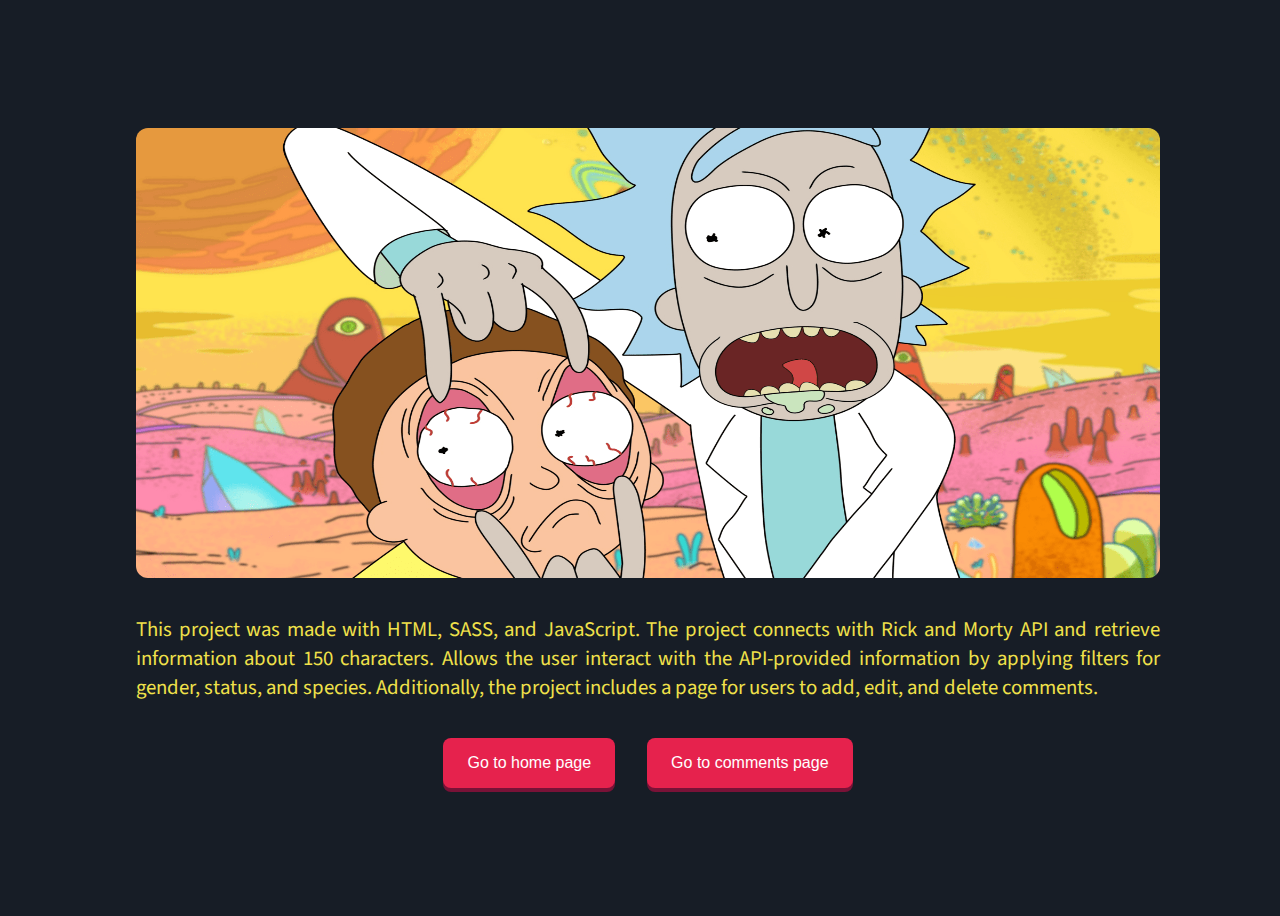
<file: index.html>
<!DOCTYPE html>
<html lang="en">

<head>
    <meta charset="UTF-8">
    <meta http-equiv="X-UA-Compatible" content="IE=edge">
    <meta name="viewport" content="width=device-width, initial-scale=1.0">
    <link href="./assets/icons/favicon.ico" rel="icon" type="image/x-icon" />
    <link rel="stylesheet" type="text/css" href="./css/sass/style.css">
    <link rel="preconnect" href="https://fonts.googleapis.com">
    <link rel="preconnect" href="https://fonts.gstatic.com" crossorigin>
    <link href="https://fonts.googleapis.com/css2?family=Source+Sans+Pro:wght@200;300;400;600;700&display=swap"
        rel="stylesheet">
    <script src="./js/global.js" type="text/javascript"></script>
    <title>Taller unidad 1 y 2</title>
</head>

<body>
    <main class="index-page">
        <img class="index-page__image" src="./assets/images/rickandmortyy-min.png" alt="rick and morty">
        <p class="index-page__text">This project was made with HTML, SASS, and JavaScript.

            The project connects with Rick and Morty API and retrieve information about 150 characters. Allows the user
            interact with the API-provided information by applying filters for gender, status, and species.
            Additionally, the project includes a page for users to add, edit, and delete comments.</p>
        <div class="buttons-container">
            <button class="index-page__button" onclick="goToHomePage()">Go to home page</button>
            <button class="index-page__button" onclick="goToCommentsPage()">Go to comments page</button>
        </div>
    </main>
</body>

</html>
</file>
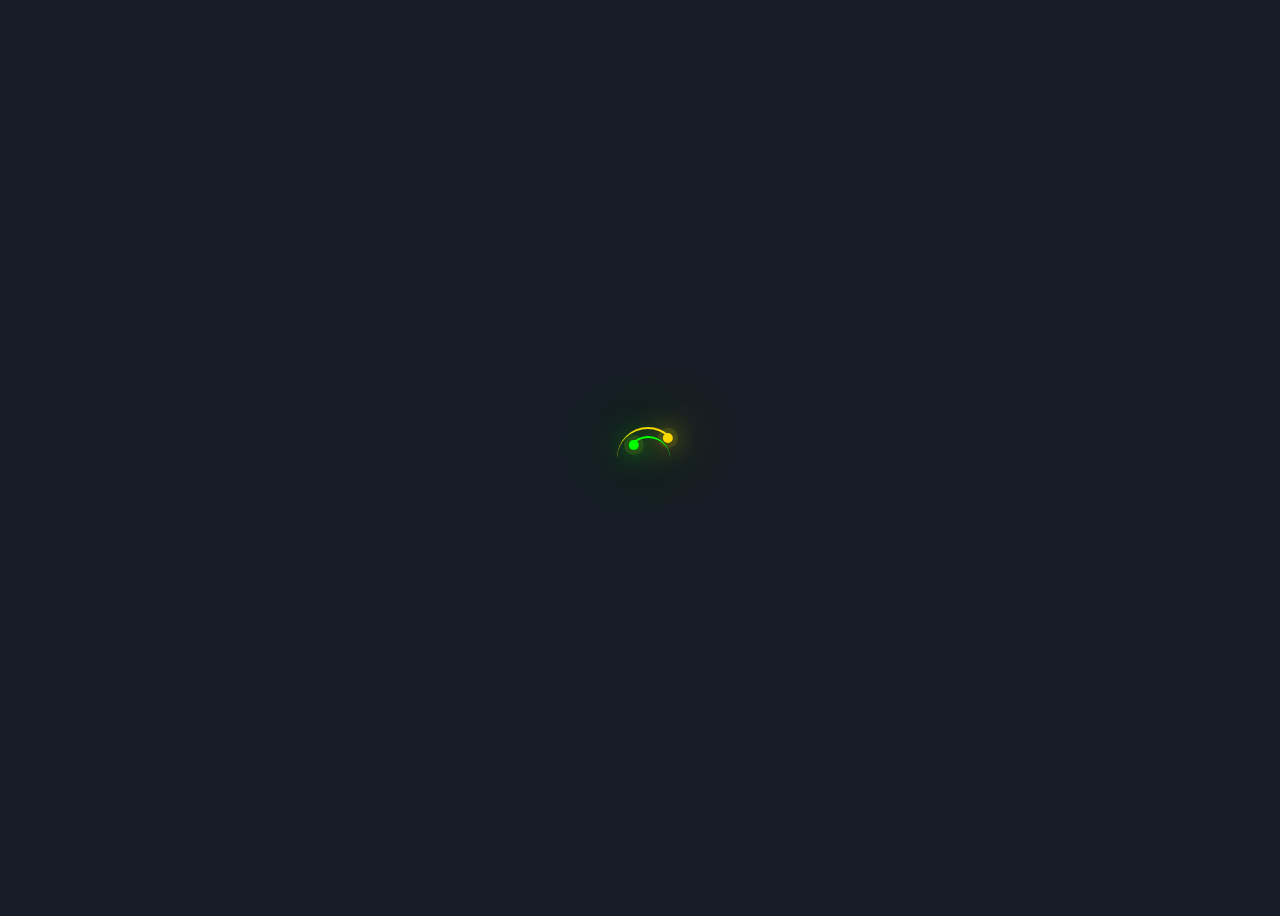
<file: home.html>
<!DOCTYPE html>
<html lang="en">

<head>
    <meta charset="UTF-8">
    <meta http-equiv="X-UA-Compatible" content="IE=edge">
    <meta name="viewport" content="width=device-width, initial-scale=1.0">
    <link href="./assets/icons/favicon.ico" rel="icon" type="image/x-icon" />
    <link rel="stylesheet" type="text/css" href="./css/sass/style.css">
    <link rel="preconnect" href="https://fonts.googleapis.com">
    <link rel="preconnect" href="https://fonts.gstatic.com" crossorigin>
    <link href="https://fonts.googleapis.com/css2?family=Source+Sans+Pro:wght@200;300;400;600;700&display=swap"
        rel="stylesheet">
    <script src="./js/home.js" type="text/javascript"></script>
    <title>Rick and Morty characters</title>
</head>

<body class="home">
    <div class="loader-container">
        <div class="loader">
            <div class="face">
                <div class="circle"></div>
            </div>
            <div class="face">
                <div class="circle"></div>
            </div>
        </div>
    </div>
    <div class="content-wrapper">
        <header class="logo-container">
            <img class="logo-container__logo" src="./assets/images/rick-and-morty-logo.75509f2e.png"
                alt="Rick and Morty logo">
        </header>

        <section class="character-filters-container">
                <div class="filter-option">
                    <label class="filter-option__label filter-option__label--status" for="status">Status</label>
                    <select class="select-container" id="status" id="status" onchange="filterByStatus()">
                        <option class="select-container__option" value="Alive">Alive</option>
                        <option class="select-container__option" value="Dead">Dead</option>
                        <option class="select-container__option" value="unknown">Unknown</option>
                    </select>
                </div>
                <div class="filter-option">
                    <label class="filter-option__label filter-option__label--specie" for="specie">Specie</label>
                    <select class="select-container" id="specie" onchange="filterBySpecie()">
                        <option class="select-container__option" value="Human">Human</option>
                        <option class="select-container__option" value="Humanoid">Humanoid</option>
                        <option class="select-container__option" value="Alien">Alien</option>
                        <option class="select-container__option" value="Robot">Robot</option>
                        <option class="select-container__option" value="Disease">Disease</option>
                        <option class="select-container__option" value="Poopybutthole">Poopybutthole</option>
                        <option class="select-container__option" value="Mythological Creature">Mythological Creature</option>
                        <option class="select-container__option" value="unknown">Unknown</option>
                    </select>
                </div>
                <div class="filter-option">
                    <label class="filter-option__label filter-option__label--gender" for="gender">Gender</label>
                    <select class="select-container" id="gender" onchange="filterByGender()">
                        <option class="select-container__option" value="Male">Male</option>
                        <option class="select-container__option" value="Female">Female</option>
                        <option class="select-container__option" value="Genderless">Genderless</option>
                        <option class="select-container__option" value="unknown">Unknown</option>
                    </select>
                </div>
                <button class="character-filters-container__button" type="reset" onclick="resetFilters()">Reset filters</button>
        </section>
        <section class="characters-container">
        </section>
    </div>
</body>

</html>
</file>
<file: css/sass/style.css>
.form-section, .user-photo, .comment-card .card-bottom-part .bottom-part, .logo-container, .loader-container, body {
  display: flex;
  align-items: center;
  justify-content: center;
}

.character-info__origin, .character-info__gender, .character-info__specie, .character-info__name {
  color: #FFF;
  font-weight: 600;
}

body {
  background-color: #171d26;
  font-family: "Source Sans Pro", sans-serif;
  height: 100vh;
  width: 100vw;
}

.index-page {
  width: 80%;
  max-width: 1300px;
  display: flex;
  flex-direction: column;
  justify-content: center;
  gap: 1rem;
  align-items: center;
}
.index-page__image {
  width: 100%;
  max-width: 1300px;
  max-height: 450px;
  border-radius: 12px;
}
.index-page__text {
  color: #f0e14a;
  font-size: 1.3rem;
  text-align: justify;
}
.index-page__button {
  position: relative;
  background-color: rgb(230, 34, 77);
  border-radius: 0.5rem;
  box-shadow: rgb(121, 18, 55) 0px 4px 0px 0px;
  padding: 1rem 1.5rem;
  background-repeat: no-repeat;
  box-sizing: border-box;
  color: #fff;
  border: none;
  font-size: 1rem;
  transition: all 0.3s ease-in-out;
  z-index: 1;
  overflow: hidden;
  cursor: pointer;
}
.index-page__button:before {
  content: "";
  background-color: rgb(248, 50, 93);
  width: 0;
  height: 100%;
  position: absolute;
  top: 0;
  left: 0;
  z-index: -1;
  transition: width 700ms ease-in-out;
  display: inline-block;
}
.index-page__button:hover::before {
  width: 100%;
}

.buttons-container {
  display: flex;
  gap: 2rem;
}

.home {
  display: block;
}

.home__title {
  font-size: 2.5rem;
  text-align: center;
  color: #97ce4c;
}

.loader-container {
  height: 100vh;
}
.loader-container .loader {
  width: 6em;
  height: 6em;
  font-size: 10px;
  position: relative;
  display: flex;
  align-items: center;
  justify-content: center;
}
.loader-container .loader .face {
  position: absolute;
  border-radius: 50%;
  border-style: solid;
  animation: animate023845 3s linear infinite;
}
.loader-container .loader .face:nth-child(1) {
  width: 100%;
  height: 100%;
  color: gold;
  border-color: currentColor transparent transparent currentColor;
  border-width: 0.2em 0.2em 0em 0em;
  --deg: -45deg;
  animation-direction: normal;
}
.loader-container .loader .face:nth-child(2) {
  width: 70%;
  height: 70%;
  color: lime;
  border-color: currentColor currentColor transparent transparent;
  border-width: 0.2em 0em 0em 0.2em;
  --deg: -135deg;
  animation-direction: reverse;
}
.loader-container .loader .face .circle {
  position: absolute;
  width: 50%;
  height: 0.1em;
  top: 50%;
  left: 50%;
  background-color: transparent;
  transform: rotate(var(--deg));
  transform-origin: left;
}
.loader-container .loader .face .circle::before {
  position: absolute;
  top: -0.5em;
  right: -0.5em;
  content: "";
  width: 1em;
  height: 1em;
  background-color: currentColor;
  border-radius: 50%;
  box-shadow: 0 0 2em, 0 0 4em, 0 0 6em, 0 0 8em, 0 0 10em, 0 0 0 0.5em rgba(255, 255, 0, 0.1);
}

@keyframes animate023845 {
  to {
    transform: rotate(1turn);
  }
}
.content-wrapper {
  display: none;
}

.logo-container {
  width: 100vw;
  margin: 2rem 2rem 3rem 2rem;
}
.logo-container__logo {
  width: 90%;
  max-width: 800px;
}

.character-filters-container {
  display: flex;
  justify-content: center;
  align-items: center;
  gap: 3rem;
  margin: 2rem 0;
}
.character-filters-container__button {
  border-radius: 0.5rem;
  background-color: rgb(230, 34, 77);
  font-size: 1rem;
  padding: 0.5rem 1rem;
  color: #fff;
  border: none;
  text-align: center;
  cursor: pointer;
  transition: 0.4s;
}
.character-filters-container__button:hover {
  box-shadow: rgb(121, 18, 55) 0px 4px 0px 0px;
}
.character-filters-container__button:active {
  transform: scale(0.97);
  box-shadow: rgb(121, 18, 55) 0px 4px 0px 0px;
}

@media screen and (max-width: 970px) {
  .character-filters-container {
    flex-direction: column;
    gap: 1.5rem;
  }
}
.filter-option__label.filter-option__label--status {
  color: #FFF;
  font-weight: 600;
  font-size: 1.2rem;
  margin-right: 0.5rem;
}
.filter-option__label.filter-option__label--specie {
  color: #f0e14a;
  font-weight: 600;
  font-size: 1.2rem;
  margin-right: 0.5rem;
}
.filter-option__label.filter-option__label--gender {
  color: #00b1c8;
  font-weight: 600;
  font-size: 1.2rem;
  margin-right: 0.5rem;
}

.select-container {
  -webkit-appearance: none;
     -moz-appearance: none;
          appearance: none;
  border: 0;
  outline: 0;
  font: inherit;
  width: 10rem;
  height: 2rem;
  padding: 0 4em 0 1em;
  background: url(https://upload.wikimedia.org/wikipedia/commons/9/9d/Caret_down_font_awesome_whitevariation.svg) no-repeat right 0.8em center/1.4em, linear-gradient(to left, rgba(255, 255, 255, 0.3) 3em, rgba(255, 255, 255, 0.2) 3em);
  color: white;
  border-radius: 0.25em;
  box-shadow: 0 0 1em 0 rgba(0, 0, 0, 0.2);
  cursor: pointer;
}
.select-container__option {
  color: inherit;
  background-color: #320a28;
}
.select-container__option:focus {
  outline: none;
}
.select-container__option::-ms-expand {
  display: none;
}

.characters-container {
  display: flex;
  justify-content: center;
  flex-direction: row;
  flex-wrap: wrap;
  width: 100vw;
  gap: 3rem;
  margin: auto;
  padding: 2rem 0;
}

.character-card {
  width: 20rem;
  max-width: 20rem;
  box-shadow: 2px 2px 3px 4px #acf1a5;
  border-radius: 0.5rem;
  display: flex;
  flex-direction: column;
  position: relative;
}
.character-card__image {
  border-top-left-radius: 0.5rem;
  border-top-right-radius: 0.5rem;
}
.character-card__status {
  background-color: #5f1daf;
  color: #fff;
  padding: 0.3rem 0.5rem;
  max-width: 5rem;
  text-align: center;
  font-weight: 600;
  border-radius: 0.75rem;
  position: absolute;
  right: 0;
  top: 0.3125rem;
  margin-right: 0.3125rem;
}
.character-card__status.character-card__status--Alive {
  background-color: #157a15;
}
.character-card__status.character-card__status--Dead {
  background-color: #b7203c;
}

.character-info {
  padding: 1rem;
}
.character-info-labels {
  display: flex;
  gap: 3rem;
  margin: 0.3rem 0;
}
.character-info__label {
  color: #e89ac7;
  font-size: 0.8rem;
}
.character-info__name {
  margin: 0.3rem 0 1rem 0;
  font-weight: bold;
}
.character-info__specie {
  color: #f0e14a;
}
.character-info__gender {
  color: #00b1c8;
}
.character-info__origin {
  color: #97ce4c;
}

.comments {
  display: block;
  margin: 0;
}

.comments-container {
  display: flex;
  justify-content: center;
  flex-direction: row;
  flex-wrap: wrap;
  gap: 3rem;
  padding: 2rem;
}

.comment-card {
  width: 21.25rem;
  height: 9.375rem;
  background: whitesmoke;
  transition: 0.2s linear;
  box-shadow: 1px 1px 10px lightslategray;
  cursor: default;
}
.comment-card .card-top-part {
  width: 100%;
  height: 70%;
  padding: 1rem;
  display: flex;
}
.comment-card .card-top-part .left-part {
  width: 70%;
  display: flex;
  flex-direction: column;
  justify-content: space-around;
}
.comment-card .card-top-part .right-part {
  display: flex;
  align-items: center;
  justify-content: flex-end;
}
.comment-card .card-bottom-part {
  background-color: inherit;
  height: 30%;
  display: flex;
  border: 1px solid rgb(231, 227, 227);
  border-bottom-left-radius: inherit;
  border-bottom-right-radius: inherit;
}
.comment-card .card-bottom-part .bottom-part {
  width: 50%;
  height: 100%;
  flex-direction: row;
}
.comment-card .card-bottom-part .bottom-part:first-child {
  border-right: 1px solid rgb(231, 227, 227);
}
.comment-card .card-bottom-part .bottom-part .link {
  display: inherit;
  font-size: 1rem;
  gap: 0.34rem;
  font-weight: bold;
  transition: 0.2s linear;
  text-decoration: none;
  color: inherit;
  cursor: pointer;
}
.comment-card .card-bottom-part .bottom-part .link .icon {
  display: inherit;
  width: -moz-fit-content;
  width: fit-content;
  height: -moz-fit-content;
  height: fit-content;
}
.comment-card .card-bottom-part .bottom-part:hover > .link {
  transform: scale(1.1);
}

.user-name {
  display: flex;
  align-items: center;
  justify-content: flex-start;
  gap: 0.625rem;
}
.user-name__name {
  font-size: 1.2rem;
  margin: 0;
  word-break: break-word;
}
.user-name__comment-date {
  font-size: 0.75rem;
  color: #FFF;
  font-weight: 600;
  background-color: rgb(230, 34, 77);
  padding: 0.25rem 0.625rem;
  border-radius: 0.5rem;
}

.comment {
  padding: 0rem 0.5rem 1rem 0;
}
.comment__text {
  color: grey;
  margin: 0;
}

.user-photo {
  width: 4.5rem;
  overflow: hidden;
  border-radius: 50%;
  border: 1px solid rgb(231, 227, 227);
  box-shadow: 2px 2px 10px lightslategray;
}
.user-photo__photo {
  width: 100%;
}

.form-section {
  margin: 4rem 2rem;
}

.form-container {
  display: flex;
  flex-direction: column;
  width: 21.875rem;
  background-color: #fff;
  border-radius: 0.75rem;
  padding: 1.25rem;
}
.form-container__title {
  font-size: 1.5rem;
  font-weight: 600;
  text-align: center;
}

.comments-form {
  margin-top: 1.25rem;
  display: flex;
  flex-direction: column;
}
.comments-form__button {
  background-color: rgb(230, 34, 77);
  color: #fff;
  border: none;
  border-radius: 0.3125rem;
  padding: 0.625rem;
  font-size: 1rem;
  cursor: pointer;
  transition: all 0.3s ease;
}
.comments-form__button:hover {
  background-color: rgb(200, 25, 63);
}

.group {
  position: relative;
}
.group__label {
  font-size: 0.875rem;
  color: rgb(99, 102, 102);
  position: absolute;
  top: -0.625rem;
  left: 0.625rem;
  background-color: #fff;
  transition: all 0.3s ease;
}
.group__input {
  padding: 0.625rem;
  border-radius: 0.3125rem;
  border: 1px solid rgba(0, 0, 0, 0.2);
  margin-bottom: 1.25rem;
  outline: 0;
  width: 93%;
  background-color: transparent;
}
.group__input:-moz-placeholder-shown + .group__label {
  top: 0.625rem;
  background-color: transparent;
}
.group__input:placeholder-shown + .group__label {
  top: 0.625rem;
  background-color: transparent;
}
.group__input:hover {
  border-color: #3366cc;
}
.group__input:focus {
  top: -0.625rem;
  left: 0.625rem;
  background-color: #fff;
  color: #000;
  font-weight: 600;
  font-size: 14px;
}/*# sourceMappingURL=style.css.map */
</file>
